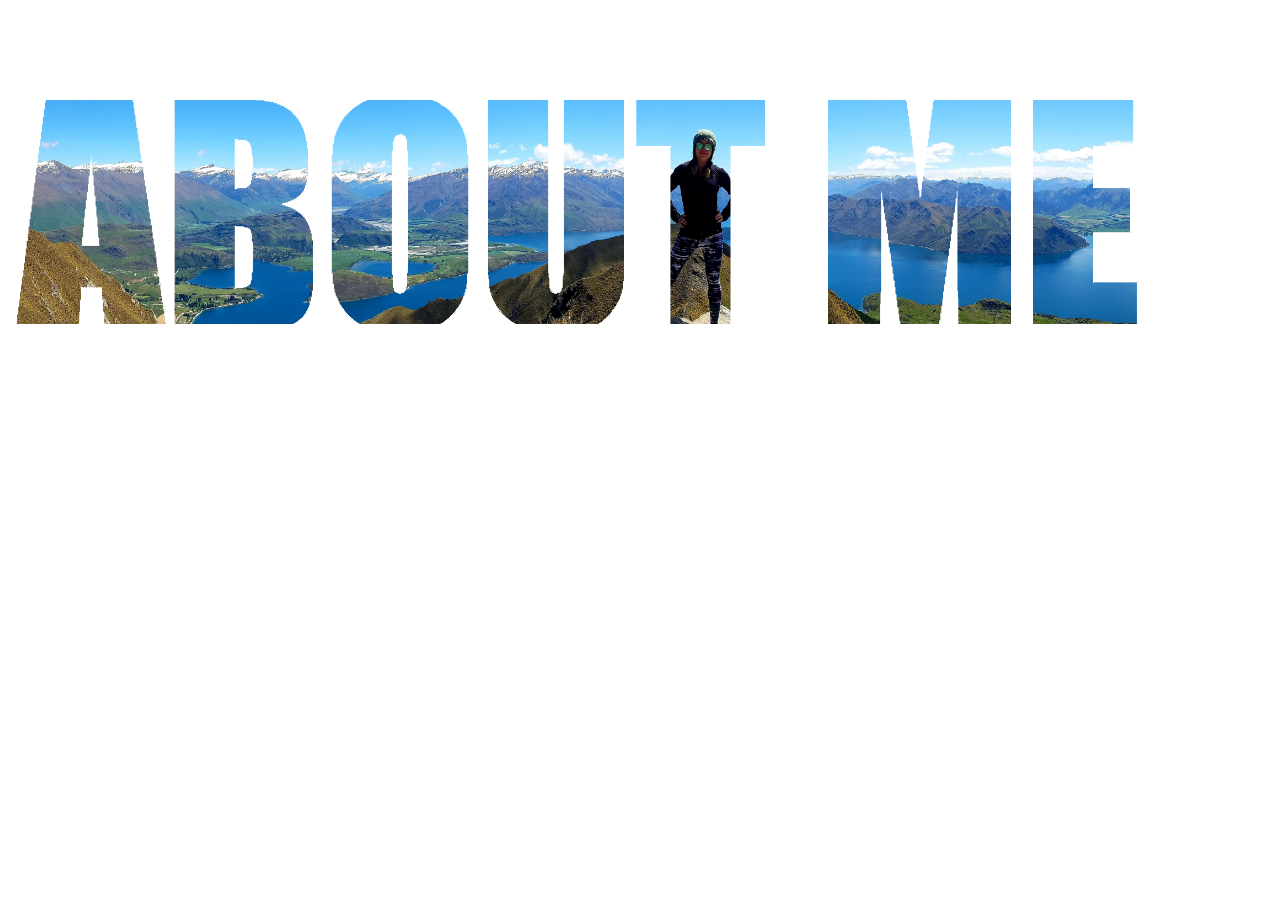
<file: index.html>
<!doctype html>
<html lang="en">
  <head>
    <!-- Required meta tags -->
    <meta charset="utf-8">
    <meta name="viewport" content="width=device-width, initial-scale=1, shrink-to-fit=no">

    <style>
        .img-smaller {
        width: 90%;
        height; 90%;
        }

        .container {
            margin: 100px;
        
        }


    </style>
        <!-- Bootstrap CSS -->
        <link rel="stylesheet" href="https://stackpath.bootstrapcdn.com/bootstrap/4.3.1/css/bootstrap.min.css" integrity="sha384-ggOyR0iXCbMQv3Xipma34MD+dH/1fQ784/j6cY/iJTQUOhcWr7x9JvoRxT2MZw1T" crossorigin="anonymous">

  </head>


    <body>
    
        <div class = "col-lg-12">
            <div class = "row">
                <div class = "col container">
                    <img src="assets/images/AboutMeBlank.png" alt="AboutMe" class = "img-smaller" >
                </div>

            </div>
        </div>







    <!-- Optional JavaScript -->
    <!-- jQuery first, then Popper.js, then Bootstrap JS -->
    <script src="https://code.jquery.com/jquery-3.3.1.slim.min.js" integrity="sha384-q8i/X+965DzO0rT7abK41JStQIAqVgRVzpbzo5smXKp4YfRvH+8abtTE1Pi6jizo" crossorigin="anonymous"></script>
    <script src="https://cdnjs.cloudflare.com/ajax/libs/popper.js/1.14.7/umd/popper.min.js" integrity="sha384-UO2eT0CpHqdSJQ6hJty5KVphtPhzWj9WO1clHTMGa3JDZwrnQq4sF86dIHNDz0W1" crossorigin="anonymous"></script>
    <script src="https://stackpath.bootstrapcdn.com/bootstrap/4.3.1/js/bootstrap.min.js" integrity="sha384-JjSmVgyd0p3pXB1rRibZUAYoIIy6OrQ6VrjIEaFf/nJGzIxFDsf4x0xIM+B07jRM" crossorigin="anonymous"></script>
  </body>
</html>
</file>
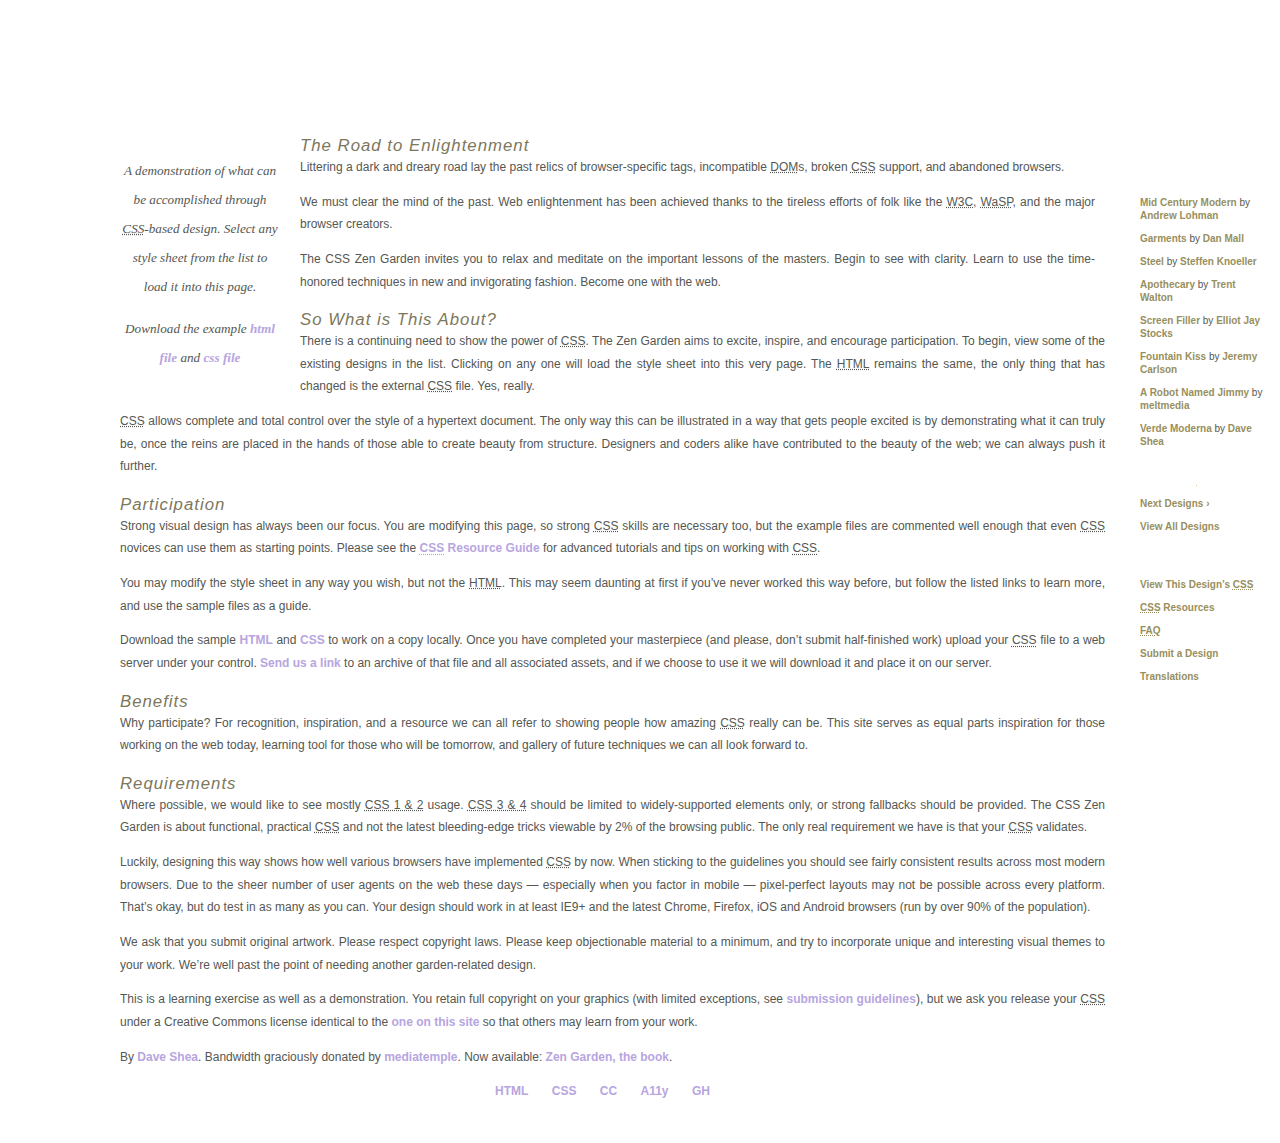
<file: index (1).html>
<!DOCTYPE html>
<html lang="en">
<head>
	<meta charset="utf-8">
	<title>CSS Zen Garden: The Beauty of CSS Design</title>

	<link rel="stylesheet" media="screen" href="style.css?v=8may2013">
	<link rel="alternate" type="application/rss+xml" title="RSS" href="http://www.csszengarden.com/zengarden.xml">

	<meta name="viewport" content="width=device-width, initial-scale=1.0">
	<meta name="author" content="Dave Shea">
	<meta name="description" content="A demonstration of what can be accomplished visually through CSS-based design.">
	<meta name="robots" content="all">


	<!--[if lt IE 9]>
	<script src="script/html5shiv.js"></script>
	<![endif]-->
</head>

<!--



	View source is a feature, not a bug. Thanks for your curiosity and
	interest in participating!

	Here are the submission guidelines for the new and improved csszengarden.com:

	- CSS3? Of course! Prefix for ALL browsers where necessary.
	- go responsive; test your layout at multiple screen sizes.
	- your browser testing baseline: IE9+, recent Chrome/Firefox/Safari, and iOS/Android
	- Graceful degradation is acceptable, and in fact highly encouraged.
	- use classes for styling. Don't use ids.
	- web fonts are cool, just make sure you have a license to share the files. Hosted 
	  services that are applied via the CSS file (ie. Google Fonts) will work fine, but
	  most that require custom HTML won't. TypeKit is supported, see the readme on this
	  page for usage instructions: https://github.com/mezzoblue/csszengarden.com/

	And a few tips on building your CSS file:

	- use :first-child, :last-child and :nth-child to get at non-classed elements
	- use ::before and ::after to create pseudo-elements for extra styling
	- use multiple background images to apply as many as you need to any element
	- use the Kellum Method for image replacement, if still needed. http://goo.gl/GXxdI
	- don't rely on the extra divs at the bottom. Use ::before and ::after instead.

		
-->

<body id="css-zen-garden">
<div class="page-wrapper">

	<section class="intro" id="zen-intro">
		<header role="banner">
			<h1>CSS Zen Garden</h1>
			<h2>The Beauty of <abbr title="Cascading Style Sheets">CSS</abbr> Design</h2>
		</header>

		<div class="summary" id="zen-summary" role="article">
			<p>A demonstration of what can be accomplished through <abbr title="Cascading Style Sheets">CSS</abbr>-based design. Select any style sheet from the list to load it into this page.</p>
			<p>Download the example <a href="/examples/index" title="This page's source HTML code, not to be modified.">html file</a> and <a href="/examples/style.css" title="This page's sample CSS, the file you may modify.">css file</a></p>
		</div>

		<div class="preamble" id="zen-preamble" role="article">
			<h3>The Road to Enlightenment</h3>
			<p>Littering a dark and dreary road lay the past relics of browser-specific tags, incompatible <abbr title="Document Object Model">DOM</abbr>s, broken <abbr title="Cascading Style Sheets">CSS</abbr> support, and abandoned browsers.</p>
			<p>We must clear the mind of the past. Web enlightenment has been achieved thanks to the tireless efforts of folk like the <abbr title="World Wide Web Consortium">W3C</abbr>, <abbr title="Web Standards Project">WaSP</abbr>, and the major browser creators.</p>
			<p>The CSS Zen Garden invites you to relax and meditate on the important lessons of the masters. Begin to see with clarity. Learn to use the time-honored techniques in new and invigorating fashion. Become one with the web.</p>
		</div>
	</section>

	<div class="main supporting" id="zen-supporting" role="main">
		<div class="explanation" id="zen-explanation" role="article">
			<h3>So What is This About?</h3>
			<p>There is a continuing need to show the power of <abbr title="Cascading Style Sheets">CSS</abbr>. The Zen Garden aims to excite, inspire, and encourage participation. To begin, view some of the existing designs in the list. Clicking on any one will load the style sheet into this very page. The <abbr title="HyperText Markup Language">HTML</abbr> remains the same, the only thing that has changed is the external <abbr title="Cascading Style Sheets">CSS</abbr> file. Yes, really.</p>
			<p><abbr title="Cascading Style Sheets">CSS</abbr> allows complete and total control over the style of a hypertext document. The only way this can be illustrated in a way that gets people excited is by demonstrating what it can truly be, once the reins are placed in the hands of those able to create beauty from structure. Designers and coders alike have contributed to the beauty of the web; we can always push it further.</p>
		</div>

		<div class="participation" id="zen-participation" role="article">
			<h3>Participation</h3>
			<p>Strong visual design has always been our focus. You are modifying this page, so strong <abbr title="Cascading Style Sheets">CSS</abbr> skills are necessary too, but the example files are commented well enough that even <abbr title="Cascading Style Sheets">CSS</abbr> novices can use them as starting points. Please see the <a href="http://www.mezzoblue.com/zengarden/resources/" title="A listing of CSS-related resources"><abbr title="Cascading Style Sheets">CSS</abbr> Resource Guide</a> for advanced tutorials and tips on working with <abbr title="Cascading Style Sheets">CSS</abbr>.</p>
			<p>You may modify the style sheet in any way you wish, but not the <abbr title="HyperText Markup Language">HTML</abbr>. This may seem daunting at first if you&#8217;ve never worked this way before, but follow the listed links to learn more, and use the sample files as a guide.</p>
			<p>Download the sample <a href="/examples/index" title="This page's source HTML code, not to be modified.">HTML</a> and <a href="/examples/style.css" title="This page's sample CSS, the file you may modify.">CSS</a> to work on a copy locally. Once you have completed your masterpiece (and please, don&#8217;t submit half-finished work) upload your <abbr title="Cascading Style Sheets">CSS</abbr> file to a web server under your control. <a href="http://www.mezzoblue.com/zengarden/submit/" title="Use the contact form to send us your CSS file">Send us a link</a> to an archive of that file and all associated assets, and if we choose to use it we will download it and place it on our server.</p>
		</div>

		<div class="benefits" id="zen-benefits" role="article">
			<h3>Benefits</h3>
			<p>Why participate? For recognition, inspiration, and a resource we can all refer to showing people how amazing <abbr title="Cascading Style Sheets">CSS</abbr> really can be. This site serves as equal parts inspiration for those working on the web today, learning tool for those who will be tomorrow, and gallery of future techniques we can all look forward to.</p>
		</div>

		<div class="requirements" id="zen-requirements" role="article">
			<h3>Requirements</h3>
			<p>Where possible, we would like to see mostly <abbr title="Cascading Style Sheets, levels 1 and 2">CSS 1 &amp; 2</abbr> usage. <abbr title="Cascading Style Sheets, levels 3 and 4">CSS 3 &amp; 4</abbr> should be limited to widely-supported elements only, or strong fallbacks should be provided. The CSS Zen Garden is about functional, practical <abbr title="Cascading Style Sheets">CSS</abbr> and not the latest bleeding-edge tricks viewable by 2% of the browsing public. The only real requirement we have is that your <abbr title="Cascading Style Sheets">CSS</abbr> validates.</p>
			<p>Luckily, designing this way shows how well various browsers have implemented <abbr title="Cascading Style Sheets">CSS</abbr> by now. When sticking to the guidelines you should see fairly consistent results across most modern browsers. Due to the sheer number of user agents on the web these days &#8212; especially when you factor in mobile &#8212; pixel-perfect layouts may not be possible across every platform. That&#8217;s okay, but do test in as many as you can. Your design should work in at least IE9+ and the latest Chrome, Firefox, iOS and Android browsers (run by over 90% of the population).</p>
			<p>We ask that you submit original artwork. Please respect copyright laws. Please keep objectionable material to a minimum, and try to incorporate unique and interesting visual themes to your work. We&#8217;re well past the point of needing another garden-related design.</p>
			<p>This is a learning exercise as well as a demonstration. You retain full copyright on your graphics (with limited exceptions, see <a href="http://www.mezzoblue.com/zengarden/submit/guidelines/">submission guidelines</a>), but we ask you release your <abbr title="Cascading Style Sheets">CSS</abbr> under a Creative Commons license identical to the <a href="http://creativecommons.org/licenses/by-nc-sa/3.0/" title="View the Zen Garden's license information.">one on this site</a> so that others may learn from your work.</p>
			<p role="contentinfo">By <a href="http://www.mezzoblue.com/">Dave Shea</a>. Bandwidth graciously donated by <a href="http://www.mediatemple.net/">mediatemple</a>. Now available: <a href="http://www.amazon.com/exec/obidos/ASIN/0321303474/mezzoblue-20/">Zen Garden, the book</a>.</p>
		</div>

		<footer>
			<a href="http://validator.w3.org/check/referer" title="Check the validity of this site&#8217;s HTML" class="zen-validate-html">HTML</a>
			<a href="http://jigsaw.w3.org/css-validator/check/referer" title="Check the validity of this site&#8217;s CSS" class="zen-validate-css">CSS</a>
			<a href="http://creativecommons.org/licenses/by-nc-sa/3.0/" title="View the Creative Commons license of this site: Attribution-NonCommercial-ShareAlike." class="zen-license">CC</a>
			<a href="http://mezzoblue.com/zengarden/faq/#aaa" title="Read about the accessibility of this site" class="zen-accessibility">A11y</a>
			<a href="https://github.com/mezzoblue/csszengarden.com" title="Fork this site on Github" class="zen-github">GH</a>
		</footer>

	</div>


	<aside class="sidebar" role="complementary">
		<div class="wrapper">

			<div class="design-selection" id="design-selection">
				<h3 class="select">Select a Design:</h3>
				<nav role="navigation">
					<ul>
					<li>
						<a href="/221/" class="design-name">Mid Century Modern</a> by						<a href="http://andrewlohman.com/" class="designer-name">Andrew Lohman</a>
					</li>					<li>
						<a href="/220/" class="design-name">Garments</a> by						<a href="http://danielmall.com/" class="designer-name">Dan Mall</a>
					</li>					<li>
						<a href="/219/" class="design-name">Steel</a> by						<a href="http://steffen-knoeller.de" class="designer-name">Steffen Knoeller</a>
					</li>					<li>
						<a href="/218/" class="design-name">Apothecary</a> by						<a href="http://trentwalton.com" class="designer-name">Trent Walton</a>
					</li>					<li>
						<a href="/217/" class="design-name">Screen Filler</a> by						<a href="http://elliotjaystocks.com/" class="designer-name">Elliot Jay Stocks</a>
					</li>					<li>
						<a href="/216/" class="design-name">Fountain Kiss</a> by						<a href="http://jeremycarlson.com" class="designer-name">Jeremy Carlson</a>
					</li>					<li>
						<a href="/215/" class="design-name">A Robot Named Jimmy</a> by						<a href="http://meltmedia.com/" class="designer-name">meltmedia</a>
					</li>					<li>
						<a href="/214/" class="design-name">Verde Moderna</a> by						<a href="http://www.mezzoblue.com/" class="designer-name">Dave Shea</a>
					</li>					</ul>
				</nav>
			</div>

			<div class="design-archives" id="design-archives">
				<h3 class="archives">Archives:</h3>
				<nav role="navigation">
					<ul>
						<li class="next">
							<a href="/214/page1">
								Next Designs <span class="indicator">&rsaquo;</span>
							</a>
						</li>
						<li class="viewall">
							<a href="http://www.mezzoblue.com/zengarden/alldesigns/" title="View every submission to the Zen Garden.">
								View All Designs							</a>
						</li>
					</ul>
				</nav>
			</div>

			<div class="zen-resources" id="zen-resources">
				<h3 class="resources">Resources:</h3>
				<ul>
					<li class="view-css">
						<a href="style.css" title="View the source CSS file of the currently-viewed design.">
							View This Design&#8217;s <abbr title="Cascading Style Sheets">CSS</abbr>						</a>
					</li>
					<li class="css-resources">
						<a href="http://www.mezzoblue.com/zengarden/resources/" title="Links to great sites with information on using CSS.">
							<abbr title="Cascading Style Sheets">CSS</abbr> Resources						</a>
					</li>
					<li class="zen-faq">
						<a href="http://www.mezzoblue.com/zengarden/faq/" title="A list of Frequently Asked Questions about the Zen Garden.">
							<abbr title="Frequently Asked Questions">FAQ</abbr>						</a>
					</li>
					<li class="zen-submit">
						<a href="http://www.mezzoblue.com/zengarden/submit/" title="Send in your own CSS file.">
							Submit a Design						</a>
					</li>
					<li class="zen-translations">
						<a href="http://www.mezzoblue.com/zengarden/translations/" title="View translated versions of this page.">
							Translations						</a>
					</li>
				</ul>
			</div>
		</div>
	</aside>


</div>

<!--

	These superfluous divs/spans were originally provided as catch-alls to add extra imagery.
	These days we have full ::before and ::after support, favour using those instead.
	These only remain for historical design compatibility. They might go away one day.
		
-->
<div class="extra1" role="presentation"></div><div class="extra2" role="presentation"></div><div class="extra3" role="presentation"></div>
<div class="extra4" role="presentation"></div><div class="extra5" role="presentation"></div><div class="extra6" role="presentation"></div>

</body>
</html>
</file>
<file: style.css>
/* css Zen Garden default style v1.02 */
/* css released under Creative Commons License - http://creativecommons.org/licenses/by-nc-sa/1.0/  */

/* This file based on 'Tranquille' by Dave Shea */
/* You may use this file as a foundation for any new work, but you may find it easier to start from scratch. */
/* Not all elements are defined in this file, so you'll most likely want to refer to the xhtml as well. */

/* Your images should be linked as if the CSS file sits in the same folder as the images. ie. no paths. */


/* basic elements */
html {
	margin: 0;
	padding: 0;
	}
body { 
	font: 75% georgia, sans-serif;
	line-height: 1.88889;
	color: #555753; 
	background: #fff url(http://csszengarden.com/001/blossoms.jpg) no-repeat bottom right; 
	margin: 0; 
	padding: 0;
	}
p { 
	margin-top: 0; 
	text-align: justify;
	}
h3 { 
	font: italic normal 1.4em georgia, sans-serif;
	letter-spacing: 1px; 
	margin-bottom: 0; 
	color: #7D775C;
	}
a:link { 
	font-weight: bold; 
	text-decoration: none; 
	color: #B7A5DF;
	}
a:visited { 
	font-weight: bold; 
	text-decoration: none; 
	color: #D4CDDC;
	}
a:hover, a:focus, a:active { 
	text-decoration: underline; 
	color: #9685BA;
	}
abbr {
	border-bottom: none;
	}


/* specific divs */
.page-wrapper { 
	background: url(http://csszengarden.com/001/zen-bg.jpg) no-repeat top left; 
	padding: 0 175px 0 110px;  
	margin: 0; 
	position: relative;
	}

.intro { 
	min-width: 470px;
	width: 100%;
	}

header h1 { 
	background: transparent url(http://csszengarden.com/001/h1.gif) no-repeat top left;
	margin-top: 10px;
	display: block;
	width: 219px;
	height: 87px;
	float: left;

	text-indent: 100%;
	white-space: nowrap;
	overflow: hidden;
	}
header h2 { 
	background: transparent url(http://csszengarden.com/001/h2.gif) no-repeat top left; 
	margin-top: 58px; 
	margin-bottom: 40px; 
	width: 200px; 
	height: 18px; 
	float: right;

	text-indent: 100%;
	white-space: nowrap;
	overflow: hidden;
	}
header {
	padding-top: 20px;
	height: 87px;
}

.summary {
	clear: both; 
	margin: 20px 20px 20px 10px; 
	width: 160px; 
	float: left;
	}
.summary p {
	font: italic 1.1em/2.2 georgia; 
	text-align: center;
	}

.preamble {
	clear: right; 
	padding: 0px 10px 0 10px;
	}
.supporting {	
	padding-left: 10px; 
	margin-bottom: 40px;
	}

footer { 
	text-align: center; 
	}
footer a:link, footer a:visited { 
	margin-right: 20px; 
	}

.sidebar {
	margin-left: 600px; 
	position: absolute; 
	top: 0; 
	right: 0;
	}
.sidebar .wrapper { 
	font: 10px verdana, sans-serif; 
	background: transparent url(http://csszengarden.com/001/paper-bg.jpg) top left repeat-y; 
	padding: 10px; 
	margin-top: 150px; 
	width: 130px; 
	}
.sidebar h3.select { 
	background: transparent url(http://csszengarden.com/001/h3.gif) no-repeat top left; 
	margin: 10px 0 5px 0; 
	width: 97px; 
	height: 16px; 

	text-indent: 100%;
	white-space: nowrap;
	overflow: hidden;
	}
.sidebar h3.archives { 
	background: transparent url(http://csszengarden.com/001/h5.gif) no-repeat top left; 
	margin: 25px 0 5px 0; 
	width:57px; 
	height: 14px; 

	text-indent: 100%;
	white-space: nowrap;
	overflow: hidden;
	}
.sidebar h3.resources { 
	background: transparent url(http://csszengarden.com/001/h6.gif) no-repeat top left; 
	margin: 25px 0 5px 0; 
	width:63px; 
	height: 10px; 

	text-indent: 100%;
	white-space: nowrap;
	overflow: hidden;
	}


.sidebar ul {
	margin: 0;
	padding: 0;
	}
.sidebar li {
	line-height: 1.3em; 
	background: transparent url(http://csszengarden.com/001/cr1.gif) no-repeat top center; 
	display: block; 
	padding-top: 5px; 
	margin-bottom: 5px;
	list-style-type: none;
	}
.sidebar li a:link {
	color: #988F5E;
	}
.sidebar li a:visited {
	color: #B3AE94;
	}


.extra1 {
	background: transparent url(http://csszengarden.com/001/cr2.gif) top left no-repeat; 
	position: absolute; 
	top: 40px; 
	right: 0; 
	width: 148px; 
	height: 110px;
	}
</file>
